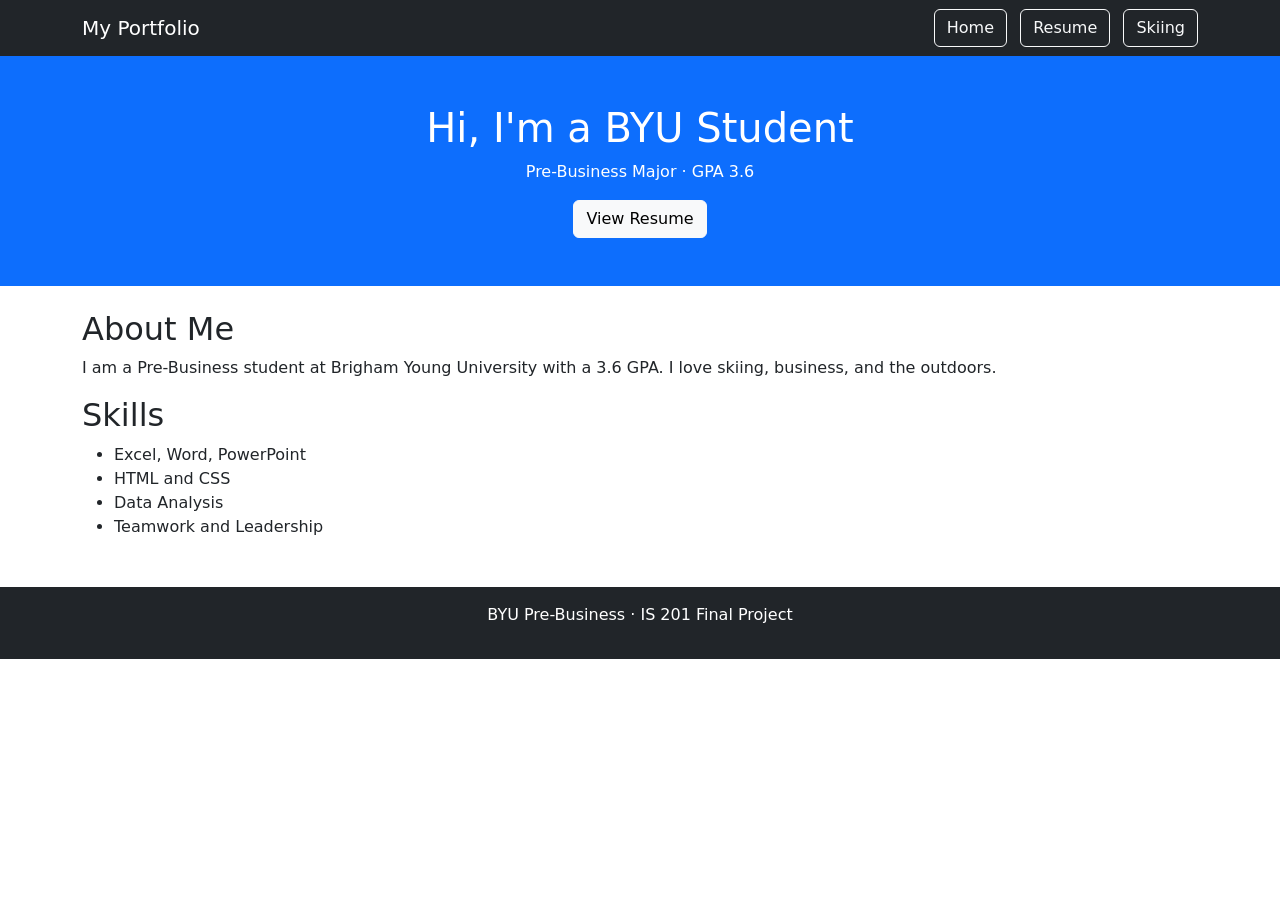
<file: index.html>
<!DOCTYPE html>
<html lang="en">
<head>
  <meta charset="UTF-8"/>
  <title>My Portfolio</title>
  <link rel="stylesheet" href="https://cdn.jsdelivr.net/npm/bootstrap@5.3.2/dist/css/bootstrap.min.css"/>
</head>
<body>

<nav class="navbar navbar-dark bg-dark">
  <div class="container">
    <a class="navbar-brand" href="index.html">My Portfolio</a>
    <div>
      <a class="btn btn-outline-light me-2" href="index.html">Home</a>
      <a class="btn btn-outline-light me-2" href="resume.html">Resume</a>
      <a class="btn btn-outline-light" href="scratch.html">Skiing</a>
    </div>
  </div>
</nav>

<div class="p-5 mb-4 bg-primary text-white text-center">
  <h1>Hi, I'm a BYU Student</h1>
  <p>Pre-Business Major · GPA 3.6</p>
  <a href="resume.html" class="btn btn-light">View Resume</a>
</div>

<div class="container mt-4">
  <h2>About Me</h2>
  <p>I am a Pre-Business student at Brigham Young University with a 3.6 GPA. I love skiing, business, and the outdoors.</p>

  <h2>Skills</h2>
  <ul>
    <li>Excel, Word, PowerPoint</li>
    <li>HTML and CSS</li>
    <li>Data Analysis</li>
    <li>Teamwork and Leadership</li>
  </ul>
</div>

<footer class="bg-dark text-white text-center p-3 mt-5">
  <p>BYU Pre-Business · IS 201 Final Project</p>
</footer>

<script src="https://cdn.jsdelivr.net/npm/bootstrap@5.3.2/dist/js/bootstrap.bundle.min.js"></script>
</body>
</html>
</file>
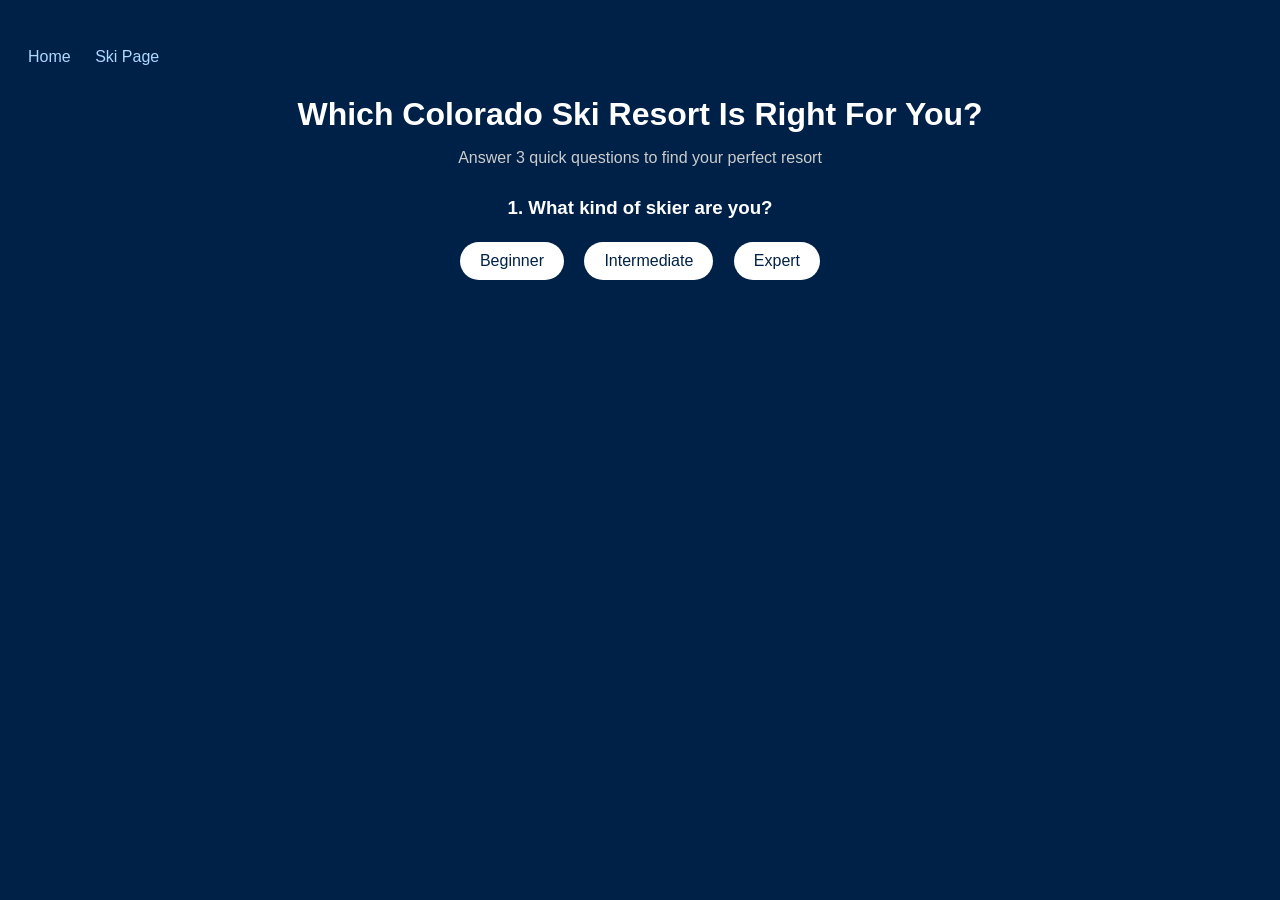
<file: app.html>
<!DOCTYPE html>
<html lang="en">
<head>
  <meta charset="UTF-8"/>
  <title>Find Your Ski Resort</title>
  <style>
    body {
      font-family: Arial, sans-serif;
      background-color: #002147;
      color: white;
      text-align: center;
      padding: 40px 20px;
    }
    h1 { font-size: 2rem; margin-bottom: 10px; }
    p { color: #ccc; }
    .question { margin: 30px auto; max-width: 500px; }
    .question h3 { margin-bottom: 15px; }
    button {
      background: white;
      color: #002147;
      border: none;
      padding: 10px 20px;
      margin: 8px;
      border-radius: 20px;
      cursor: pointer;
      font-size: 1rem;
    }
    button:hover { background: #add8ff; }
    #result {
      display: none;
      background: white;
      color: #002147;
      border-radius: 10px;
      padding: 30px;
      max-width: 500px;
      margin: 30px auto;
    }
    #result h2 { font-size: 1.8rem; }
    #result p { color: #444; }
    #restart {
      background: #002147;
      color: white;
      border: 2px solid white;
      padding: 10px 24px;
      border-radius: 20px;
      cursor: pointer;
      font-size: 1rem;
      margin-top: 16px;
    }
    #navbar {
      text-align: left;
      margin-bottom: 30px;
    }
    #navbar a {
      color: #add8ff;
      text-decoration: none;
      margin-right: 20px;
    }
  </style>
</head>
<body>

<div id="navbar">
  <a href="index.html">Home</a>
  <a href="scratch.html">Ski Page</a>
</div>

<h1>Which Colorado Ski Resort Is Right For You?</h1>
<p>Answer 3 quick questions to find your perfect resort</p>

<div id="quiz">

  <div class="question" id="q1">
    <h3>1. What kind of skier are you?</h3>
    <button onclick="answer('beginner')">Beginner</button>
    <button onclick="answer('intermediate')">Intermediate</button>
    <button onclick="answer('expert')">Expert</button>
  </div>

  <div class="question" id="q2" style="display:none;">
    <h3>2. What do you love most about a ski trip?</h3>
    <button onclick="answer('town')">Exploring the town</button>
    <button onclick="answer('powder')">Fresh powder runs</button>
    <button onclick="answer('views')">Amazing views</button>
  </div>

  <div class="question" id="q3" style="display:none;">
    <h3>3. How far are you willing to drive from Denver?</h3>
    <button onclick="answer('close')">Under 2 hours</button>
    <button onclick="answer('far')">I don't mind a longer drive</button>
  </div>

</div>

<div id="result">
  <h2 id="resort-name"></h2>
  <p id="resort-desc"></p>
  <button id="restart" onclick="restart()">Start Over</button>
</div>

<script>
  var answers = [];
  var step = 1;

  function answer(val) {
    answers.push(val);
    if (step === 1) {
      document.getElementById('q1').style.display = 'none';
      document.getElementById('q2').style.display = 'block';
      step = 2;
    } else if (step === 2) {
      document.getElementById('q2').style.display = 'none';
      document.getElementById('q3').style.display = 'block';
      step = 3;
    } else {
      document.getElementById('quiz').style.display = 'none';
      showResult();
    }
  }

  function showResult() {
    var resorts = {
      beginner: {
        name: "Breckenridge",
        desc: "Breckenridge is perfect for beginners with tons of easy runs, a fun town to explore, and great ski schools to help you improve."
      },
      intermediate: {
        name: "Vail",
        desc: "Vail is ideal for intermediate skiers with massive terrain, world famous back bowls, and something for every ability level."
      },
      expert: {
        name: "Telluride",
        desc: "Telluride is a dream for expert skiers with steep challenging runs, incredible views, and a stunning mountain town."
      }
    };

    var pick = answers[0];
    var resort = resorts[pick];

    document.getElementById('resort-name').textContent = "Your Resort: " + resort.name;
    document.getElementById('resort-desc').textContent = resort.desc;
    document.getElementById('result').style.display = 'block';
  }

  function restart() {
    answers = [];
    step = 1;
    document.getElementById('quiz').style.display = 'block';
    document.getElementById('result').style.display = 'none';
    document.getElementById('q1').style.display = 'block';
    document.getElementById('q2').style.display = 'none';
    document.getElementById('q3').style.display = 'none';
  }
</script>

</body>
</html>
</file>
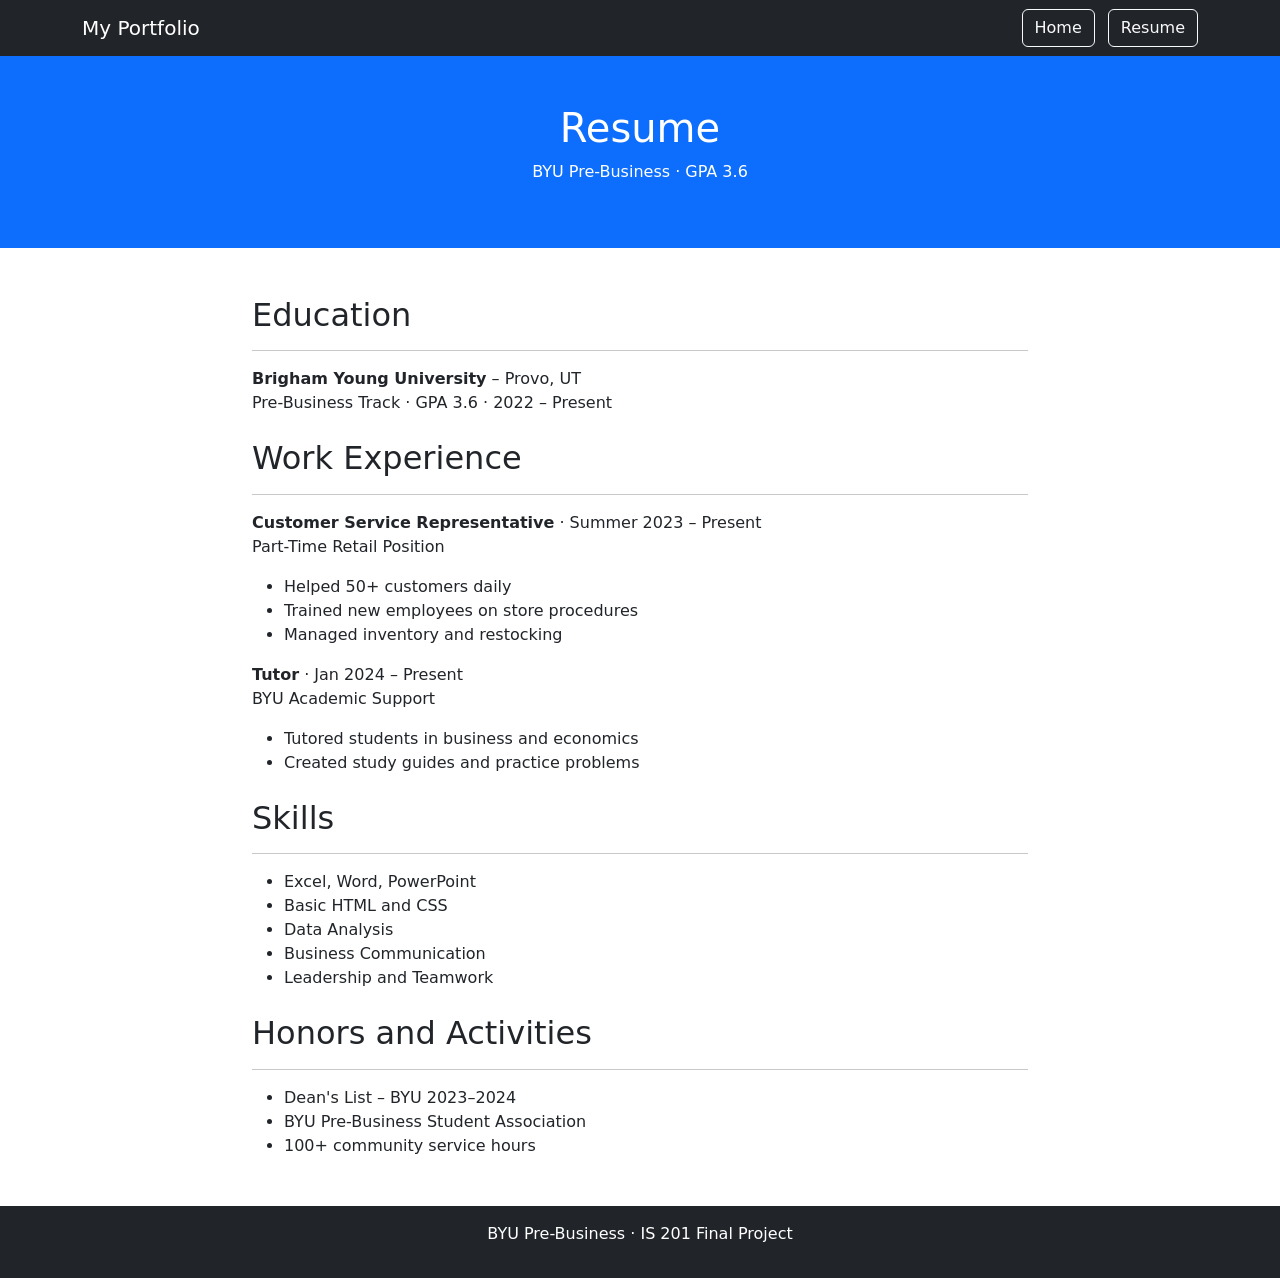
<file: resume.html>
<!DOCTYPE html>
<html lang="en">
<head>
  <meta charset="UTF-8"/>
  <title>Resume</title>
  <link rel="stylesheet" href="https://cdn.jsdelivr.net/npm/bootstrap@5.3.2/dist/css/bootstrap.min.css"/>
</head>
<body>

<nav class="navbar navbar-dark bg-dark">
  <div class="container">
    <a class="navbar-brand" href="index.html">My Portfolio</a>
    <div>
      <a class="btn btn-outline-light me-2" href="index.html">Home</a>
      <a class="btn btn-outline-light" href="resume.html">Resume</a>
    </div>
  </div>
</nav>

<div class="p-5 bg-primary text-white text-center">
  <h1>Resume</h1>
  <p>BYU Pre-Business · GPA 3.6</p>
</div>

<div class="container mt-5" style="max-width:800px;">

  <h2>Education</h2>
  <hr/>
  <p><strong>Brigham Young University</strong> – Provo, UT<br/>
  Pre-Business Track · GPA 3.6 · 2022 – Present</p>

  <h2 class="mt-4">Work Experience</h2>
  <hr/>
  <p><strong>Customer Service Representative</strong> · Summer 2023 – Present<br/>
  Part-Time Retail Position</p>
  <ul>
    <li>Helped 50+ customers daily</li>
    <li>Trained new employees on store procedures</li>
    <li>Managed inventory and restocking</li>
  </ul>

  <p><strong>Tutor</strong> · Jan 2024 – Present<br/>
  BYU Academic Support</p>
  <ul>
    <li>Tutored students in business and economics</li>
    <li>Created study guides and practice problems</li>
  </ul>

  <h2 class="mt-4">Skills</h2>
  <hr/>
  <ul>
    <li>Excel, Word, PowerPoint</li>
    <li>Basic HTML and CSS</li>
    <li>Data Analysis</li>
    <li>Business Communication</li>
    <li>Leadership and Teamwork</li>
  </ul>

  <h2 class="mt-4">Honors and Activities</h2>
  <hr/>
  <ul>
    <li>Dean's List – BYU 2023–2024</li>
    <li>BYU Pre-Business Student Association</li>
    <li>100+ community service hours</li>
  </ul>

</div>

<footer class="bg-dark text-white text-center p-3 mt-5">
  <p>BYU Pre-Business · IS 201 Final Project</p>
</footer>

<script src="https://cdn.jsdelivr.net/npm/bootstrap@5.3.2/dist/js/bootstrap.bundle.min.js"></script>
</body>
</html>
</file>
